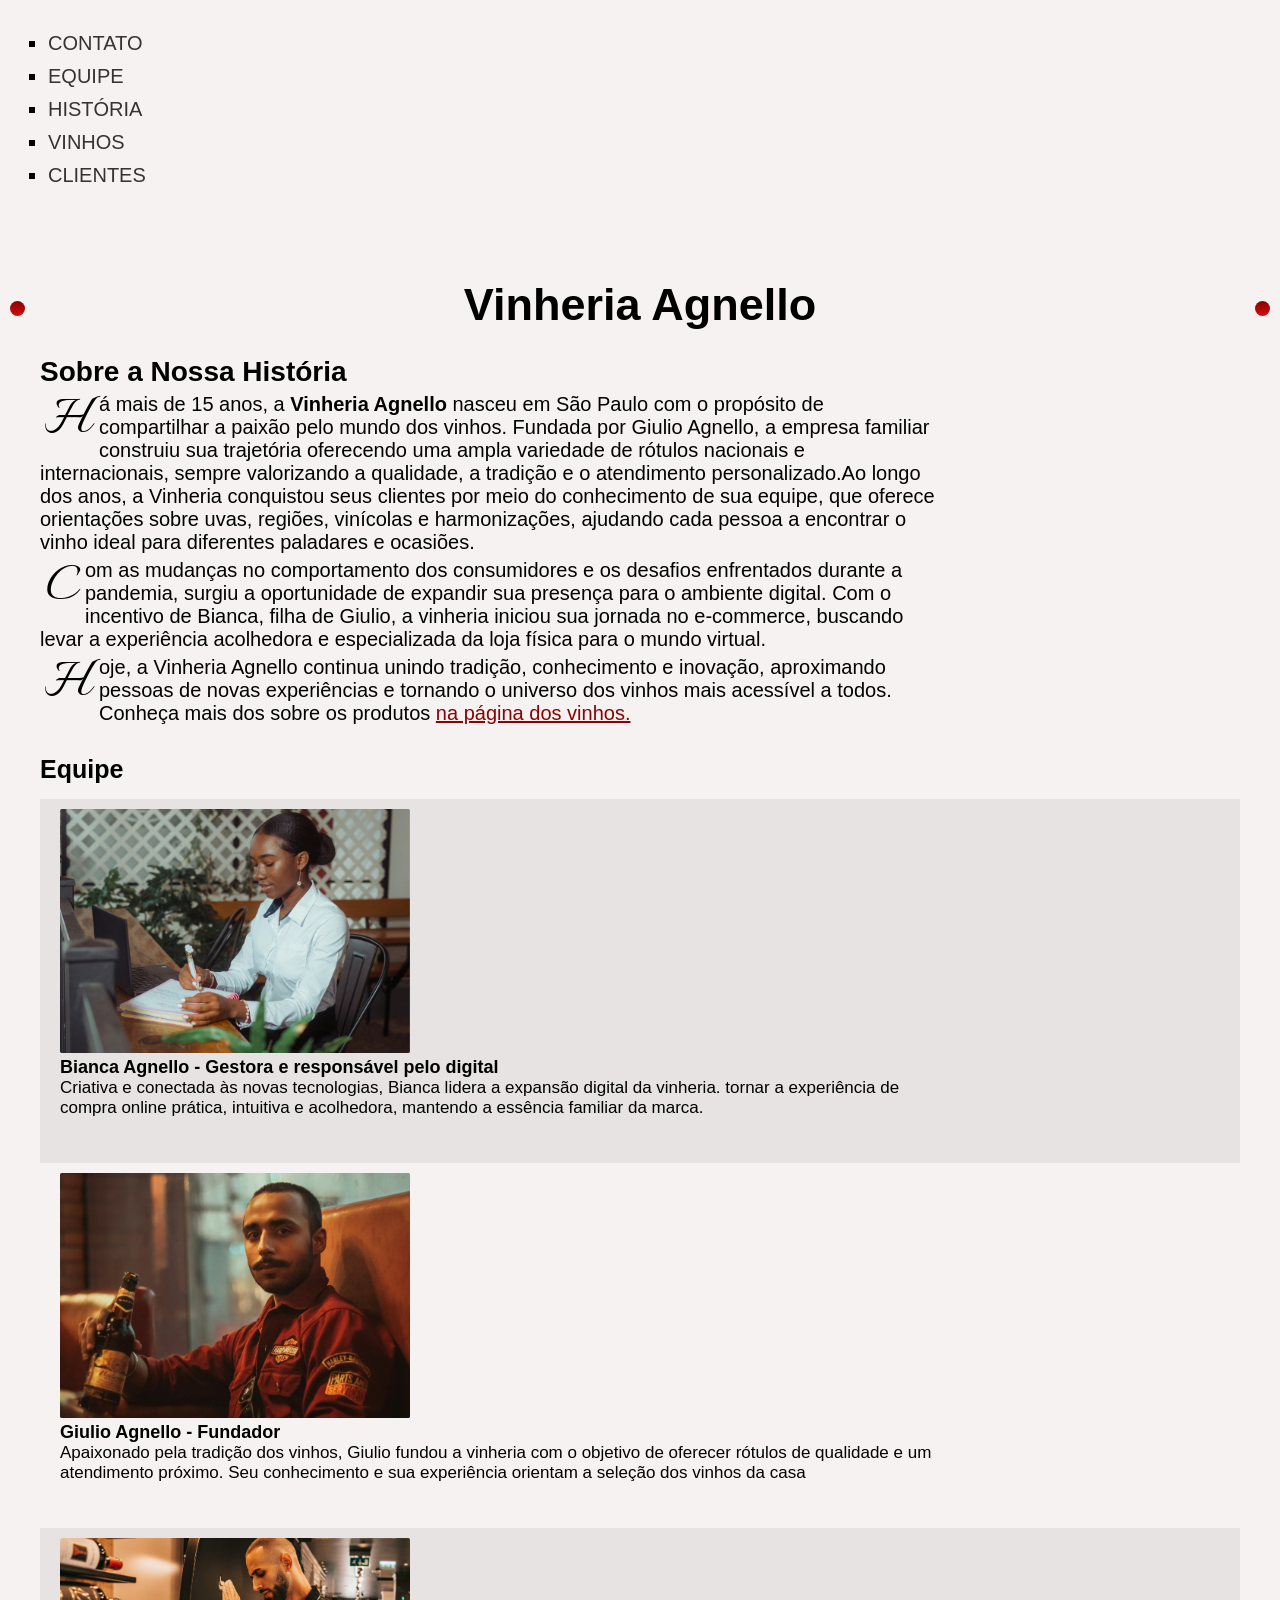
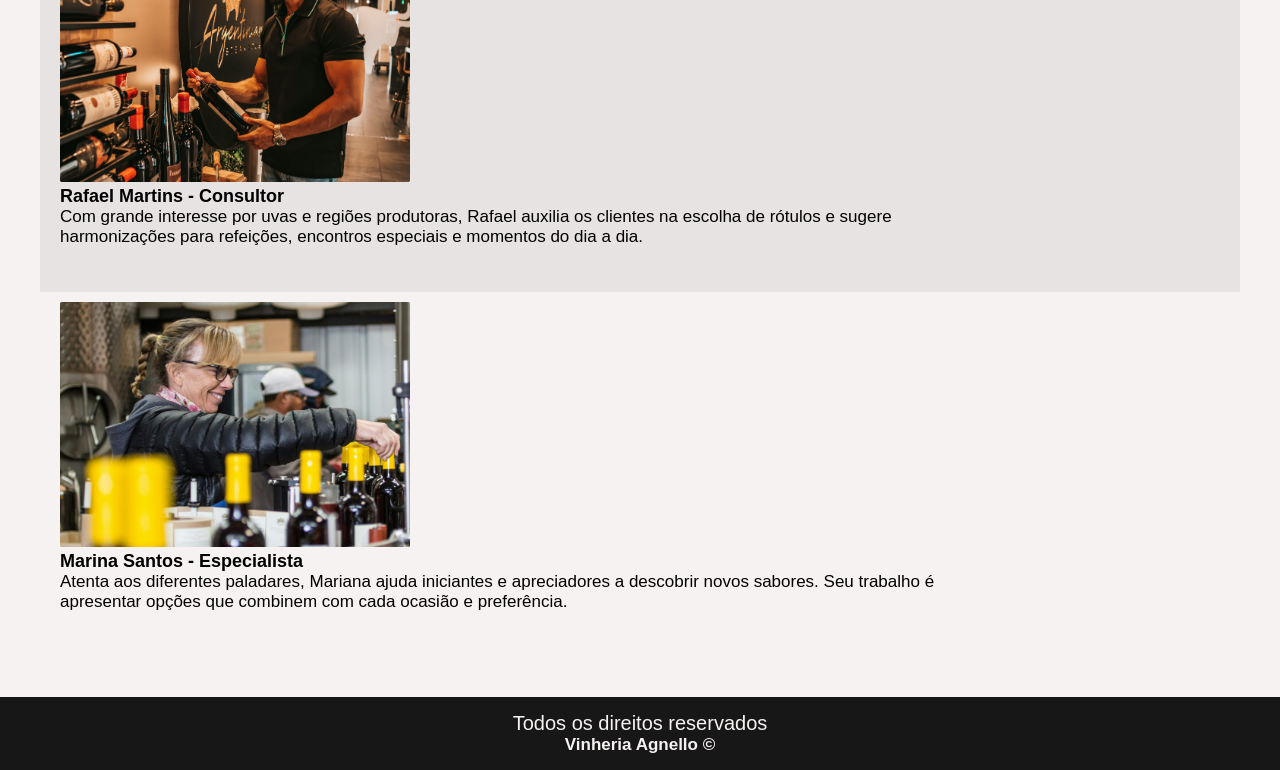
<file: index.html>
<!DOCTYPE html>
<html lang="pt-br">
<head>
    <meta charset="UTF-8">
    <meta name="viewport" content="width=device-width, initial-scale=1.0">
    <meta name="keywords" content="comércio de vinhos, empresa, loja virtual, e-commerce ">
    <meta name="description" content="Conheça a Vinheria Agnello, uma empresa familiar com mais de 15 anos de tradição em vinhos nacionais e internacionais, atendimento especializado, que busca expandir seus negócios com um e-commerce personalizado.">
    <title>Vinheria Agnello</title>
    <link rel="icon" type="image/png" href="./src/assets/imgs/faviconIcone.svg">
    <link rel="preconnect" href="https://fonts.googleapis.com">
    <link rel="preconnect" href="https://fonts.gstatic.com" crossorigin>
    <link href="https://fonts.googleapis.com/css2?family=Italianno&display=swap" rel="stylesheet">
    <link rel="stylesheet" href="./src/css/style.css">
</head>
<body>
    <header class="headerSuave">
        <nav>
            <ul class="navegacaoLista">
                <li><a href="./src/js/pages/contato.html">contato</a></li>
                <li><a href="#equipe">equipe</a></li>
                <li><a href="#historia">história</a></li>
                <li><a href="./src/js/pages/vinhos.html">vinhos</a></li>
                <li><a href="./src/js/pages/clientes.html">clientes</a></li>
            </ul>
        </nav>
    </header>
    <main class="conteudoSuave">
        <h1 class="tituloPrincipal headings">Vinheria Agnello</h1>
        <section class="historiaPrincipal">
            <h2 id="historia" class="headings">Sobre a Nossa História</h2>
            <p>Há mais de 15 anos, a <strong>Vinheria Agnello</strong> nasceu em São Paulo com o propósito de 
               compartilhar a paixão pelo mundo dos vinhos. Fundada por Giulio Agnello, a empresa familiar  
               construiu sua trajetória oferecendo uma ampla variedade de rótulos nacionais e internacionais, 
               sempre valorizando a qualidade, a tradição e o atendimento personalizado.Ao longo dos anos, a Vinheria  
               conquistou seus clientes por meio do conhecimento de sua equipe, que oferece orientações sobre uvas, regiões, 
               vinícolas e harmonizações, ajudando cada pessoa a encontrar o vinho ideal para diferentes paladares e ocasiões.
            </p>
            <p>
               Com as mudanças no comportamento dos consumidores e os desafios enfrentados durante a pandemia, surgiu a oportunidade 
               de expandir sua presença para o ambiente digital. Com o incentivo de Bianca, filha de Giulio, a vinheria iniciou sua 
               jornada no e-commerce, buscando levar a experiência acolhedora e especializada da loja física para o mundo virtual.
            </p>
            <p>
               Hoje, a Vinheria Agnello continua unindo tradição, conhecimento e inovação, aproximando pessoas de novas experiências e 
               tornando o universo dos vinhos mais acessível a todos.
               Conheça mais dos sobre os produtos <a class="linkVinhos" href="./src/js/pages/sobreVinhos.html">na página dos vinhos.</a>
            </p>
        </section>

        <section class="equipe" id="equipe">
            <h3 class="headings">Equipe</h3>
            <ul class="listaEquipe">
                <li>
                    <img title="Bianca Agnello" src="./src/assets/imgs/equipe_1.jpg" alt="Membro da equipe - Bianca Agnello">
                    <h4>Bianca Agnello - Gestora e responsável pelo digital</h4>
                    <p>Criativa e conectada às novas tecnologias, 
                        Bianca lidera a expansão digital da vinheria. 
                        tornar a experiência de compra online prática, 
                        intuitiva e acolhedora, mantendo a essência familiar da marca.
                    </p>
                </li>
                <li>
                    <img title="Giulio Agnello" src="./src/assets/imgs/equipe_2.jpg" alt="Membro da equipe - Giulio Agnello">
                    <h4>Giulio Agnello - Fundador</h4>
                    <p>Apaixonado pela tradição dos vinhos, Giulio fundou a vinheria
                        com o objetivo de oferecer rótulos de qualidade e um atendimento
                        próximo. Seu conhecimento e sua experiência orientam a seleção dos vinhos da casa
                    </p>
                </li>
                <li>
                    <img title="Rafael Martins" src="./src/assets/imgs/equipe_3.jpg" alt="Membro da equipe - Rafael Martins">
                    <h4>Rafael Martins - Consultor</h4>
                    <p>Com grande interesse por uvas e regiões produtoras, Rafael auxilia 
                        os clientes na escolha de rótulos e sugere harmonizações para refeições, 
                        encontros especiais e momentos do dia a dia.
                    </p>
                </li>
                <li>
                    <img title="Marina Santos" src="./src/assets/imgs/equipe_4.jpg" alt="Membro da equipe - Marina Santos">
                    <h4>Marina Santos - Especialista</h4>
                    <p>Atenta aos diferentes paladares, Mariana ajuda iniciantes e 
                        apreciadores a descobrir novos sabores. Seu trabalho é apresentar opções 
                        que combinem com cada ocasião e preferência.
                    </p>
                </li>
            </ul>
        </section>
    </main>
    <footer class="footer">
        <p>Todos os direitos reservados</p>
        <h5><a href="./index.html">Vinheria Agnello ©</a></h5>
    </footer>
</body>
</html>
</file>
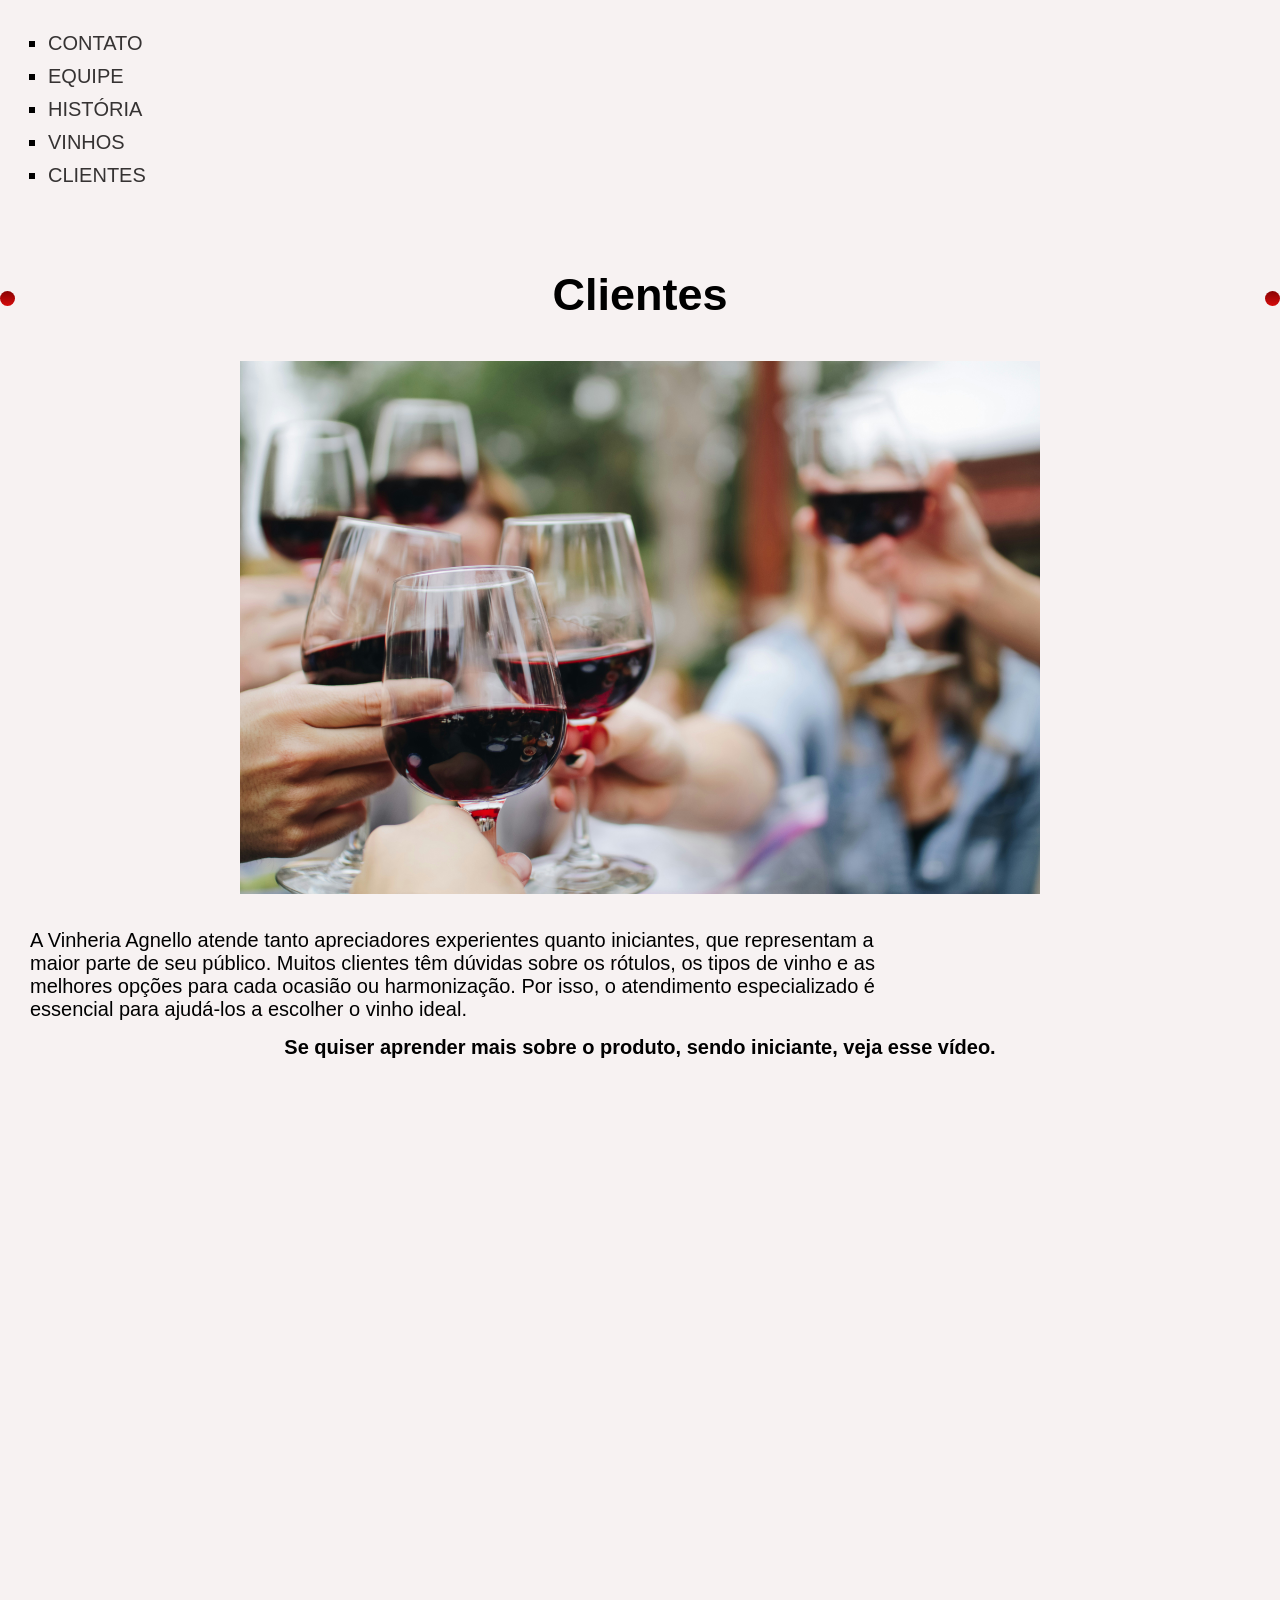
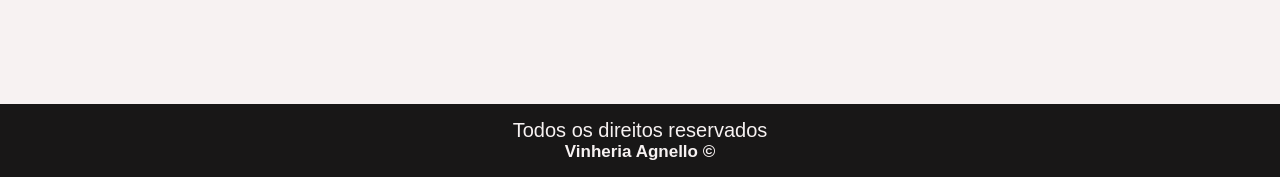
<file: src/js/pages/clientes.html>
<!DOCTYPE html>
<html lang="pt-br">
<head>
     <meta charset="UTF-8">
    <meta name="viewport" content="width=device-width, initial-scale=1.0">
    <meta name="keywords" content="comércio de vinhos, empresa, loja virtual, e-commerce ">
    <meta name="description" content="Conheça a Vinheria Agnello, uma empresa familiar com mais de 15 anos de tradição em vinhos nacionais e internacionais, atendimento especializado, que busca expandir seus negócios com um e-commerce personalizado.">
    <title>Vinheria Agnello - Clientes</title>
    <link rel="icon" type="image/png" href="./src/assets/imgs/faviconIcone.svg">
    <link rel="preconnect" href="https://fonts.gstatic.com" crossorigin>
    <link href="https://fonts.googleapis.com/css2?family=Italianno&display=swap" rel="stylesheet">
    <link rel="stylesheet" href="../../css/style.css">
</head>
<body>
    <header class="headerSuave">
        <nav>
            <ul class="navegacaoLista">
                <li><a href="../pages/contato.html">contato</a></li>
                <li><a href="../../../index.html#equipe">equipe</a></li>
                <li><a href="../../../index.html#historia">história</a></li>
                <li><a href="../pages/vinhos.html">vinhos</a></li>
                <li><a href="./clientes.html">clientes</a></li>
            </ul>
        </nav>
    </header>
    <section class="clientes conteudoSuave">
        <h2 class="tituloPrincipal headings">Clientes</h2>
        <div class="clientesImg">
            <img src="../../assets/imgs/clientes.jpg" alt="Clientes" title="Clientes">
        </div>
        <p>
            A Vinheria Agnello atende tanto apreciadores experientes quanto 
            iniciantes, que representam a maior parte de seu público. Muitos 
            clientes têm dúvidas sobre os rótulos, os tipos de vinho e as melhores 
            opções para cada ocasião ou harmonização. Por isso, o atendimento especializado 
            é essencial para ajudá-los a escolher o vinho ideal.
        </p>
        <h3>Se quiser aprender mais sobre o produto, sendo iniciante, veja esse vídeo.</h3>
        <iframe class="videoVinhos"
            width="980"
            height="600"
            src="https://www.youtube.com/embed/Ac559iPwbEs"
            title="Vídeo sobre vinhos para iniciantes"
            frameborder="0"
            allowfullscreen>
        </iframe>
    </section>
    <footer class="footer">
        <p>Todos os direitos reservados</p>
        <h5><a href="../../../index.html">Vinheria Agnello ©</a></h5>
    </footer>
</body>
</html>
</file>
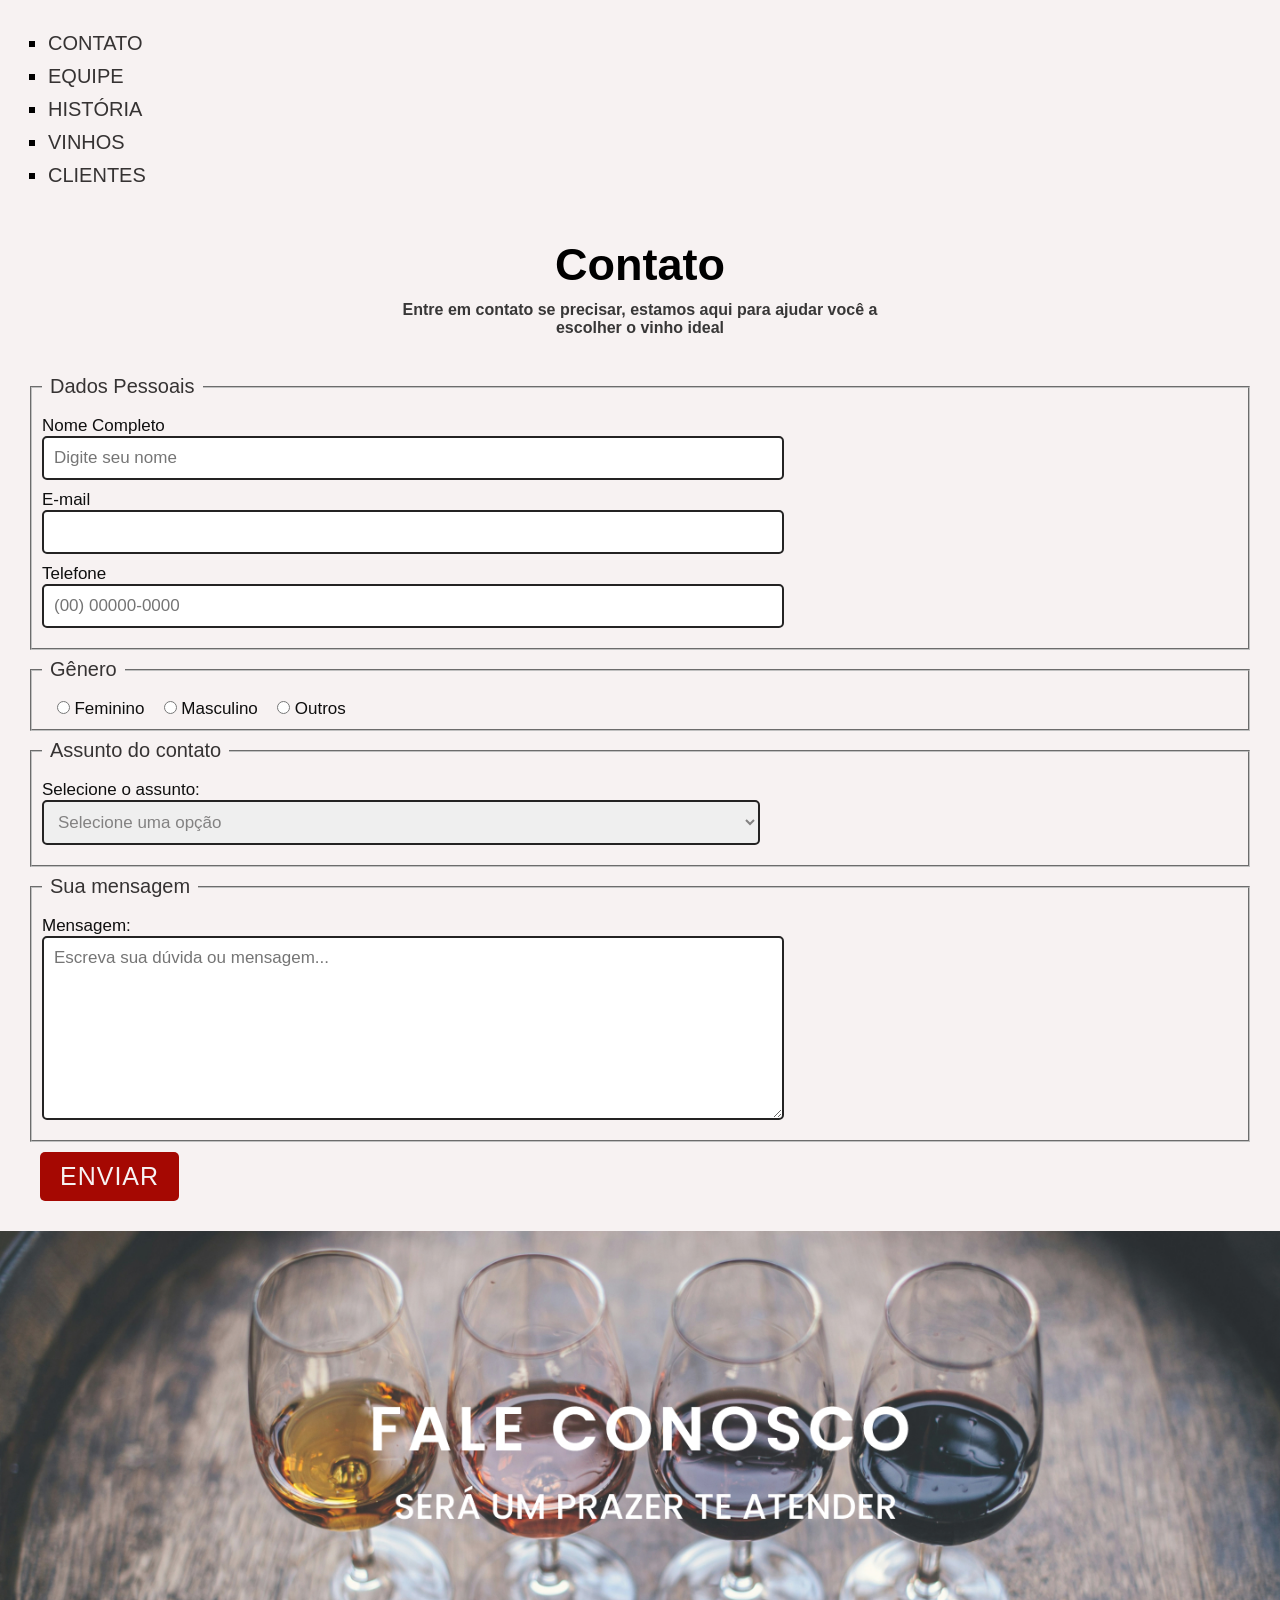
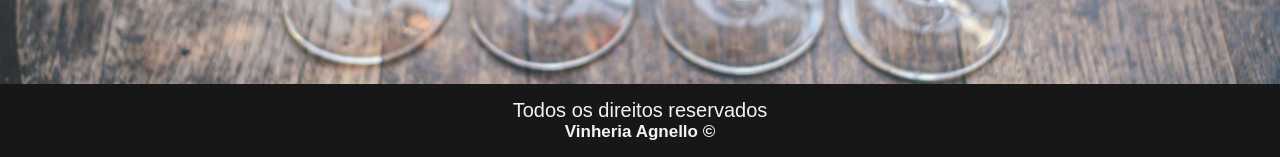
<file: src/js/pages/contato.html>
<!DOCTYPE html>
<html lang="pt-br">
<head>
    <meta charset="UTF-8">
    <meta name="viewport" content="width=device-width, initial-scale=1.0">
    <meta name="keywords" content="comércio de vinhos, empresa, loja virtual, e-commerce ">
    <meta name="description" content="Conheça a Vinheria Agnello, uma empresa familiar com mais de 15 anos de tradição em vinhos nacionais e internacionais, atendimento especializado, que busca expandir seus negócios com um e-commerce personalizado.">
    <title>Vinheria Agnello -  Contato</title>
    <link rel="icon" type="image/png" href="./src/assets/imgs/faviconIcone.svg">
    <link rel="preconnect" href="https://fonts.gstatic.com" crossorigin>
    <link href="https://fonts.googleapis.com/css2?family=Italianno&display=swap" rel="stylesheet">
    <link rel="stylesheet" href="../../css/style.css">
</head>
<body>
    <header class="headerSuave">
        <nav>
            <ul class="navegacaoLista">
                <li><a href="../pages/contato.html">contato</a></li>
                <li><a href="../../../index.html#equipe">equipe</a></li>
                <li><a href="../../../index.html#historia">história</a></li>
                <li><a href="../pages/vinhos.html">vinhos</a></li>
                <li><a href="./clientes.html">clientes</a></li>
            </ul>
        </nav>
    </header>
    <section class="conteudoSuave">
        <h2 class="tituloPrincipal headings">Contato</h2>
        <h6 class="subTituloContato">Entre em contato se precisar, estamos aqui para ajudar você a escolher o vinho ideal</h6>
        <form class="formulario">
            <fieldset class="campoForm">
                <legend>Dados Pessoais</legend>
                <label for="nome">Nome Completo</label>
                <input type="text" id="nome" name="nome" placeholder="Digite seu nome" required>

                <label for="email">E-mail</label>
                <input type="email" id="email" name="email" required>

                <label for="telefone">Telefone</label>
                <input type="text" id="telefone" name="telefone" placeholder="(00) 00000-0000" required>
            </fieldset>

            <fieldset class="campoGenero">
                <legend>Gênero</legend>

                <input type="radio" id="feminino" name="genero" value="feminino" required>
                <label for="feminino">Feminino</label>

                <input type="radio" id="masculino" name="genero" value="masculino">
                <label for="masculino">Masculino</label>

                <input type="radio" id="outros" name="genero" value="outros">
                <label for="outros">Outros</label>
            </fieldset>

            <fieldset class="campoForm">
                <legend>Assunto do contato</legend>

                <label for="assunto">Selecione o assunto:</label>

                <select id="assunto" name="assunto" required>
                    <option value="" disabled selected>Selecione uma opção</option>
                    <option value="duvidas">Dúvidas sobre vinhos</option>
                    <option value="harmonizacao">Harmonizações</option>
                    <option value="pedidos">Informações sobre pedidos</option>
                    <option value="sugestoes">Sugestões</option>
                    <option value="outros">Outros assuntos</option>
                </select>
            </fieldset>

            <fieldset class="campoForm">
                <legend>Sua mensagem</legend>
                <label for="mensagem">Mensagem:</label>
                <textarea id="mensagem" name="mensagem" placeholder="Escreva sua dúvida ou mensagem..." rows="8" required></textarea>
            </fieldset>
            <button id="button" type="submit">ENVIAR</button>
        </form>
    </section>
    <section class="contatoImg">
        <img src="../../assets/imgs/contato.jpg" alt="Imagem de Contato" title="Contato">
    </section>
    <footer class="footer">
        <p>Todos os direitos reservados</p>
        <h5><a href="../../../index.html">Vinheria Agnello ©</a></h5>
    </footer>
</body>
</html>
</file>
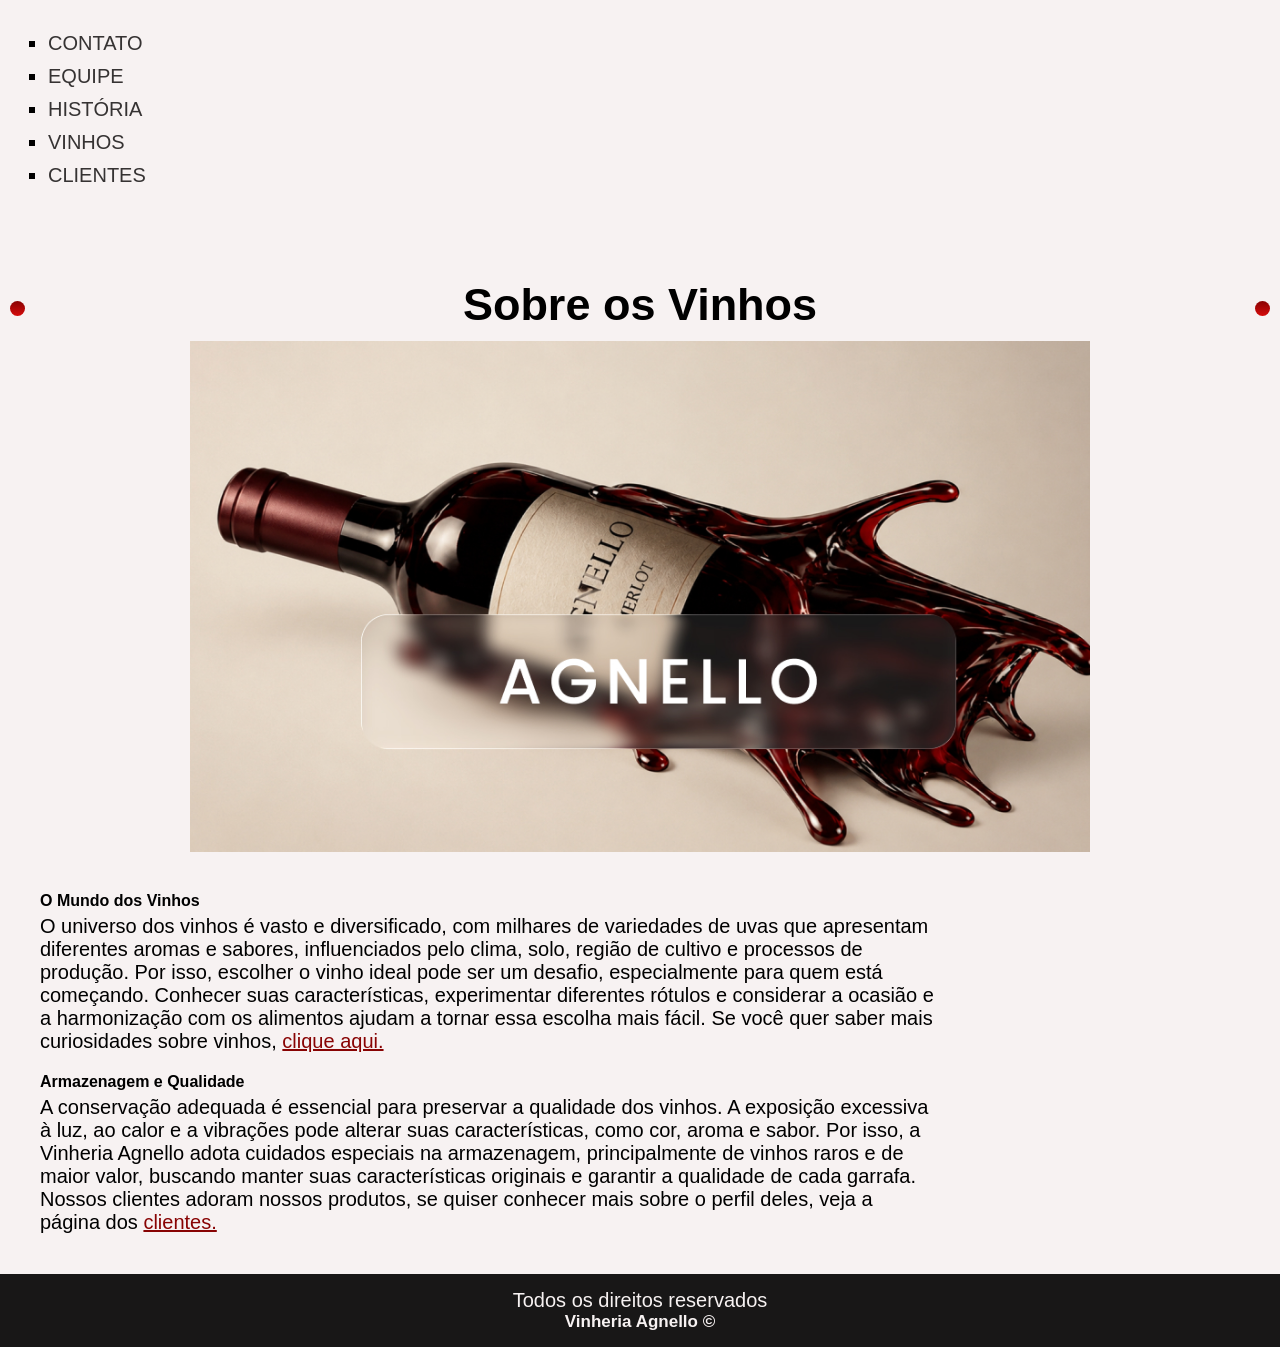
<file: src/js/pages/sobreVinhos.html>
<!DOCTYPE html>
<html lang="pt-br">
<head>
    <meta charset="UTF-8">
    <meta name="viewport" content="width=device-width, initial-scale=1.0">
    <meta name="keywords" content="comércio de vinhos, empresa, loja virtual, e-commerce ">
    <meta name="description" content="Conheça a Vinheria Agnello, uma empresa familiar com mais de 15 anos de tradição em vinhos nacionais e internacionais, atendimento especializado, que busca expandir seus negócios com um e-commerce personalizado.">
    <title>Vinheria Agnello - Sobre Vinhos</title>
    <link rel="icon" type="image/png" href="./src/assets/imgs/faviconIcone.svg">
    <link rel="preconnect" href="https://fonts.gstatic.com" crossorigin>
    <link href="https://fonts.googleapis.com/css2?family=Italianno&display=swap" rel="stylesheet">
    <link rel="stylesheet" href="../../css/style.css">
</head>
<body>
    <header class="headerSuave">
        <nav>
            <ul class="navegacaoLista">
                <li><a href="../pages/contato.html">contato</a></li>
                <li><a href="../../../index.html#equipe">equipe</a></li>
                <li><a href="../../../index.html#historia">história</a></li>
                <li><a href="../pages/vinhos.html">vinhos</a></li>
                <li><a href="./clientes.html">clientes</a></li>
            </ul>
        </nav>
    </header>
    <section class="sobreVinhos conteudoSuave">
        <h2 class="tituloPrincipal headings">Sobre os Vinhos</h2>
        <div class="imagemIntro">
            <img title="Vinho de introdução" src="../../assets/imgs/vinho-intro.jpg" alt="Imagem de Vinho Para Introdução à página">
        </div>
        <h6 class="headings">O Mundo dos Vinhos</h6>
        <p>
            O universo dos vinhos é vasto e diversificado, com milhares de variedades 
            de uvas que apresentam diferentes aromas e sabores, influenciados pelo clima,
            solo, região de cultivo e processos de produção. Por isso, escolher o vinho 
            ideal pode ser um desafio, especialmente para quem está começando. Conhecer 
            suas características, experimentar diferentes rótulos e considerar a ocasião 
            e a harmonização com os alimentos ajudam a tornar essa escolha mais fácil.
            Se você quer saber mais curiosidades sobre vinhos, <a target="_blank" href="https://vinicolauvva.com.br/blog/curiosidades-sobre-vinhos/?srsltid=AU7gw4UOsqYOA241CpULjOQr0GE0mSJ8M2m4p6zqAmAvs-qjAYcDO9uP">clique aqui.</a>
        </p>
        <h6 class="headings">Armazenagem e Qualidade</h6>
        <p>
            A conservação adequada é essencial para preservar a qualidade dos vinhos. 
            A exposição excessiva à luz, ao calor e a vibrações pode alterar suas características,
            como cor, aroma e sabor. Por isso, a Vinheria Agnello adota cuidados especiais na 
            armazenagem, principalmente de vinhos raros e de maior valor, buscando manter suas 
            características originais e garantir a qualidade de cada garrafa. Nossos clientes adoram
            nossos produtos, se quiser conhecer mais sobre o perfil deles, veja a página dos <a href="./clientes.html">clientes.</a> 
        </p>
    </section>
    <footer class="footer">
        <p>Todos os direitos reservados</p>
        <h5><a href="../../../index.html">Vinheria Agnello ©</a></h5>
    </footer>
</body>
</html>
</file>
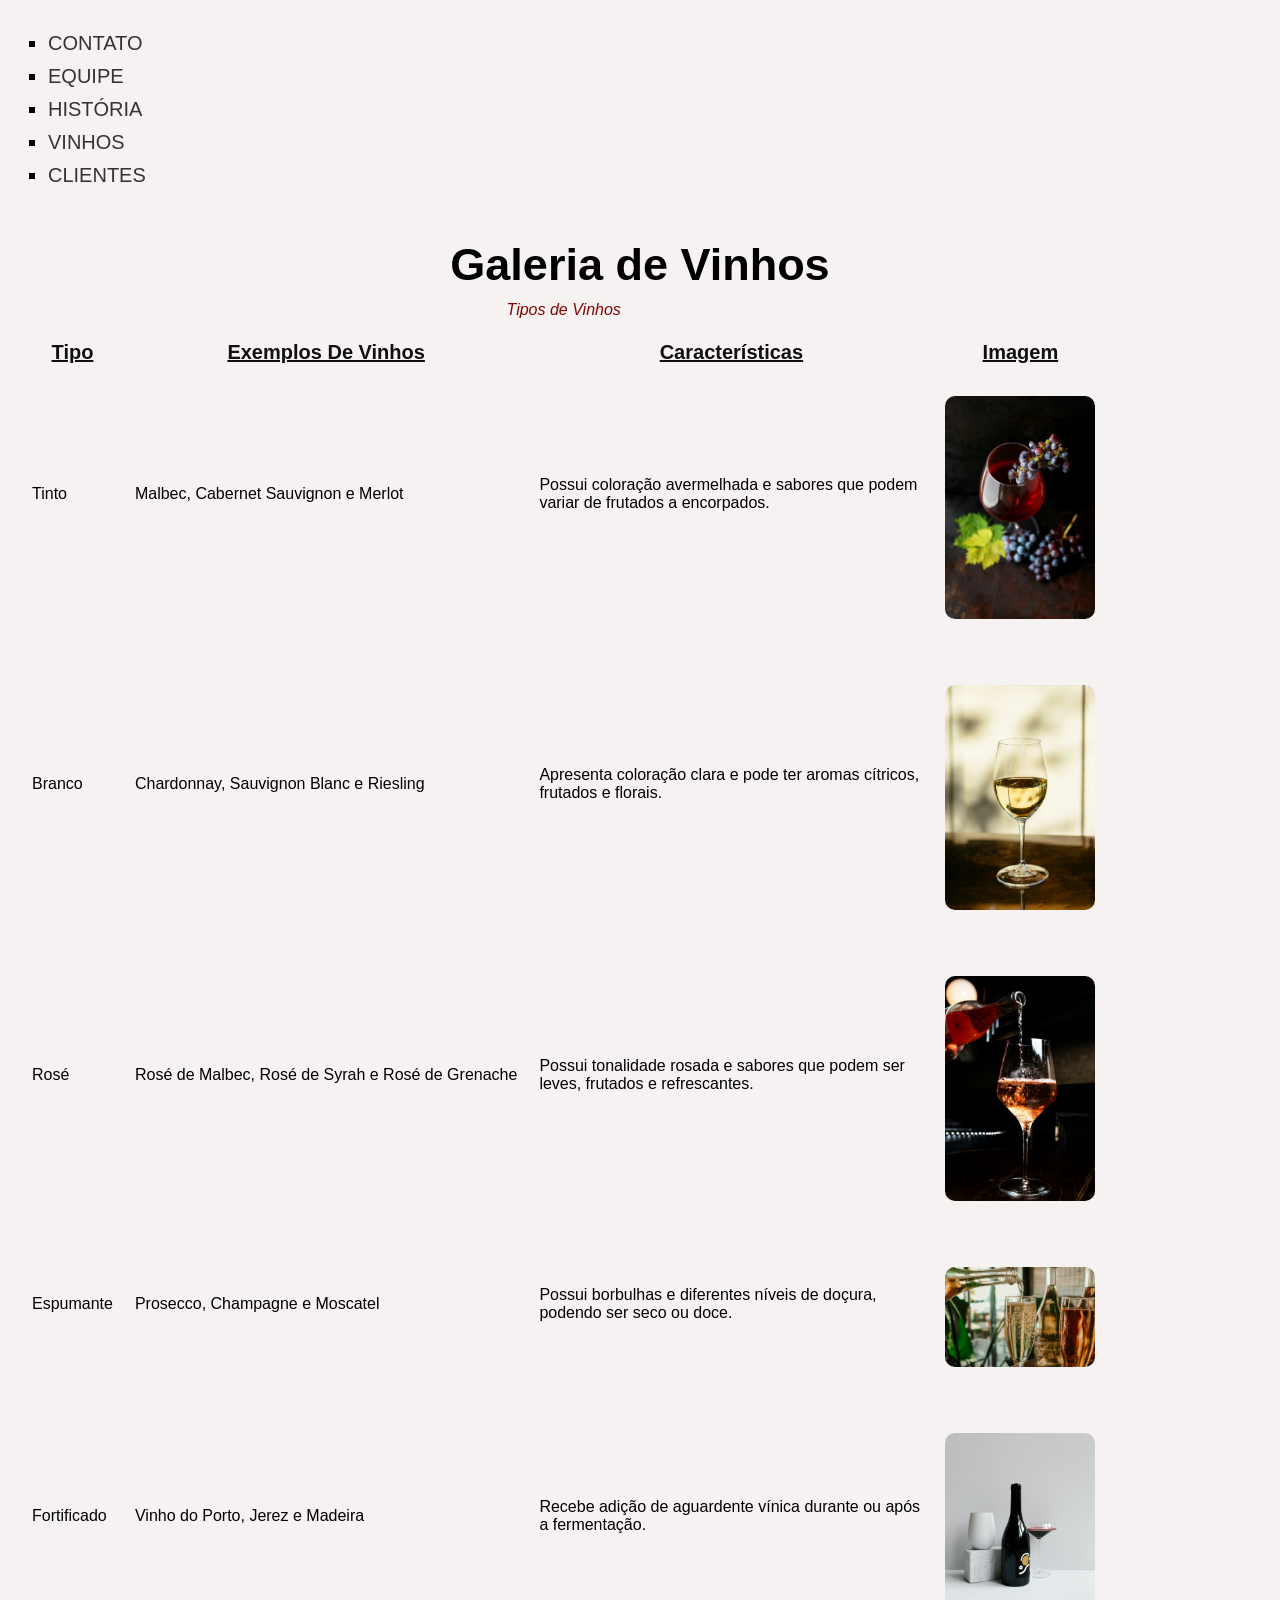
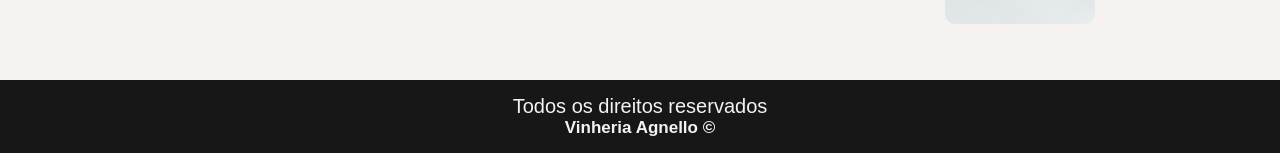
<file: src/js/pages/vinhos.html>
<!DOCTYPE html>
<html lang="pt-br">
<head>
    <meta charset="UTF-8">
    <meta name="viewport" content="width=device-width, initial-scale=1.0">
    <meta name="keywords" content="comércio de vinhos, empresa, loja virtual, e-commerce ">
    <meta name="description" content="Conheça a Vinheria Agnello, uma empresa familiar com mais de 15 anos de tradição em vinhos nacionais e internacionais, atendimento especializado, que busca expandir seus negócios com um e-commerce personalizado.">
    <title>Vinheria Agnello -  Catálogo</title>
    <link rel="icon" type="image/png" href="./src/assets/imgs/faviconIcone.svg">
    <link rel="preconnect" href="https://fonts.gstatic.com" crossorigin>
    <link href="https://fonts.googleapis.com/css2?family=Italianno&display=swap" rel="stylesheet">
    <link rel="stylesheet" href="../../css/style.css">
</head>
<body>
    <header class="headerSuave">
        <nav>
            <ul class="navegacaoLista">
                <li><a href="../pages/contato.html">contato</a></li>
                <li><a href="../../../index.html#equipe">equipe</a></li>
                <li><a href="../../../index.html#historia">história</a></li>
                <li><a href="../pages/vinhos.html">vinhos</a></li>
                <li><a href="./clientes.html">clientes</a></li>
            </ul>
        </nav>
    </header>
    <section class="conteudoSuave">
        <h2 class="tituloPrincipal headings">Galeria de Vinhos</h2>
        <table id="tabelaDeVinhos">
            <caption class="headings">Tipos de Vinhos</caption>

            <tr class="categoriasVinhos">
                <th>tipo</th>
                <th>exemplos de vinhos</th>
                <th>características</th>
                <th>imagem</th>
            </tr>

            <tr class="descricaoVinhos">
                <td>Tinto</td>
                <td>Malbec, Cabernet Sauvignon e Merlot</td>
                <td>Possui coloração avermelhada e sabores que podem variar de frutados a encorpados.</td>
                <td><img src="../../assets/imgs/vinhoTinto.jpg" alt="Vinho Tinto" title="Vinho Tinto"></td>
            </tr>

            <tr class="descricaoVinhos">
                <td>Branco</td>
                <td>Chardonnay, Sauvignon Blanc e Riesling</td>
                <td>Apresenta coloração clara e pode ter aromas cítricos, frutados e florais.</td>
                <td><img src="../../assets/imgs/vinhoBranco.jpg" alt="Vinho Branco" title="Vinho Branco"></td>
            </tr>

            <tr class="descricaoVinhos">
                <td>Rosé</td>
                <td>Rosé de Malbec, Rosé de Syrah e Rosé de Grenache</td>
                <td>Possui tonalidade rosada e sabores que podem ser leves, frutados e refrescantes.</td>
                <td><img src="../../assets/imgs/vinhoRose.jpg" alt="Vinho Rosé" title="Vinho Rosé"></td>
            </tr>

            <tr class="descricaoVinhos">
                <td>Espumante</td>
                <td>Prosecco, Champagne e Moscatel</td>
                <td>Possui borbulhas e diferentes níveis de doçura, podendo ser seco ou doce.</td>
                <td><img src="../../assets/imgs/vinhoEspumante.jpg" alt="Vinho Espumante" title="Vinho Espumante"></td>
            </tr>

            <tr class="descricaoVinhos">
                <td>Fortificado</td>
                <td>Vinho do Porto, Jerez e Madeira</td>
                <td>Recebe adição de aguardente vínica durante ou após a fermentação.</td>
                <td><img src="../../assets/imgs/vinhoFortificado.jpg" alt="Vinho Fortificado" title="Vinho Fortificado"></td>
            </tr>
        </table>
    </section>
    <footer class="footer">
        <p>Todos os direitos reservados</p>
        <h5><a href="../../../index.html">Vinheria Agnello ©</a></h5>
    </footer>
</body>
</html>
</file>
<file: src/css/style.css>
@import url("./efeitos.css");

* {
    padding: 0;
    margin: 0;
}

body {
    background-color: #f7f2f2;
}

main, .sobreVinhos {
    padding: 40px;
}

.navegacaoLista {
    font-family:'Poppins', Arial, sans-serif;
    text-transform: uppercase;
    font-size: 20px;
    margin-left: 1rem;
    list-style: square;
    padding: 2rem;
}

.navegacaoLista a {
    color: #363333;
    text-decoration: none;

}
.navegacaoLista li {
    margin-bottom: 10px;
}

.headings {
    font-family: Verdana, Geneva, Tahoma, sans-serif;
}

.tituloPrincipal {
    padding: 10px 0;
    font-size: 45px;
    text-align: center;
    justify-self: center;
    position: relative;
}

.imagemIntro img {
    width: 900px;
    display: block;
    margin: 0 auto;
    padding-bottom: 20px;
}

.historiaPrincipal, .equipe {
    padding-top: 15px;
}

.historiaPrincipal h2 {
    font-size: 28px;
}

.historiaPrincipal p, .sobreVinhos p, .clientes p {
    font-family:'Poppins', Arial, sans-serif;
    max-width: 70vw;
    font-size: 20px;
    padding-top: 5px;
}

.linkVinhos, .sobreVinhos a {
    color: rgb(136, 3, 3);
}

.equipe h3 {
    padding: 15px 0;
    font-size: 25px;
}

.equipe img {
    width: 350px;
}

.listaEquipe {
    list-style: none;
    font-family:'Poppins', Arial, sans-serif;
}

.listaEquipe li {
    padding: 10px 20px;
}

.listaEquipe h4 {
    font-size: 18px;
    transition: all 0.4s ease;
}

.listaEquipe p {
    font-size: 17px;
    max-width: 70vw;
    padding-bottom: 35px;
}

.footer {
    background-color: #181717;
    color: #f7f2f2;
    font-family:'Poppins', Arial, sans-serif;
    text-align: center;
    padding: 15px;
}

.footer p {
    font-size: 20px;
}

.footer h5 {
    font-size: 17px;
}

.footer a {
    color: #f7f2f2;
    text-decoration: none;
}

.sobreVinhos h6 {
    font-size: 16px;
    margin-top: 20px;
}

#tabelaDeVinhos {
    padding: 20px;
}

#tabelaDeVinhos caption {
    font-style: italic;
    color: rgb(128, 6, 6);
} 

.categoriasVinhos {
    font-family:'Poppins', Arial, sans-serif;
    text-transform: capitalize;
    font-size: 20px;
    color: #0f0f0f;
    text-decoration: underline;
}

.descricaoVinhos {
    font-family:'Poppins', Arial, sans-serif;
}

.descricaoVinhos td {
    max-width: 30vw;
    padding: 0 10px 30px 10px;
}

.descricaoVinhos img {
    width: 150px;
    border-radius: 10px;
    margin-top: 30px;
}

.subTituloContato {
    font-family:'Poppins', Arial, sans-serif;
    font-size: 16px;
    text-align: center;
    max-width: 40vw;
    margin: 0 auto;
    color: #383737;
}

.clientes {
    padding: 30px;
    font-family:'Poppins', Arial, sans-serif;
}

.clientes h3 {
    text-align: center;
    font-size: 20px;
    padding: 15px;
}

.clientesImg img {
    display: block;
    margin: 0 auto;
    width: 800px;
    padding: 30px;
}

.clientes iframe {
    margin: 0 auto;
    display: block;
}

/* Formulário */
.formulario {
    font-family:'Poppins', Arial, sans-serif;
    padding: 30px;
}

.campoForm, .campoGenero {
    padding: 10px;
}

.campoForm legend, .campoGenero legend {
    font-size: 20px;
    color: #363333;
    padding: 8px;
}

.campoForm label, .campoGenero label {
    font-size: 17px;
    color: #0f0f0f;
}

.campoForm input, .campoForm select, .campoForm textarea {
    font-family:'Poppins', Arial, sans-serif;
    display: block;
    margin-bottom: 10px;
    width: 60%;
    padding: 10px;
    font-size: 17px;
    color: #838282;
    border: 2px solid #242323;
    border-radius: 5px;
}

.campoGenero input {
    margin-left: 15px;
}

#button {
    background: rgb(165, 8, 2);
    color: #f7f2f2;
    border: none;
    font-size: 25px;
    padding: 10px 20px;
    border-radius: 5px;
    margin-top: 10px;
    margin-left: 10px;
    cursor: pointer;
    letter-spacing: 1px;
    transition: all 0.4s ease;
}

.contatoImg img{
    display:  block;
    width: 100%;
}
</file>
